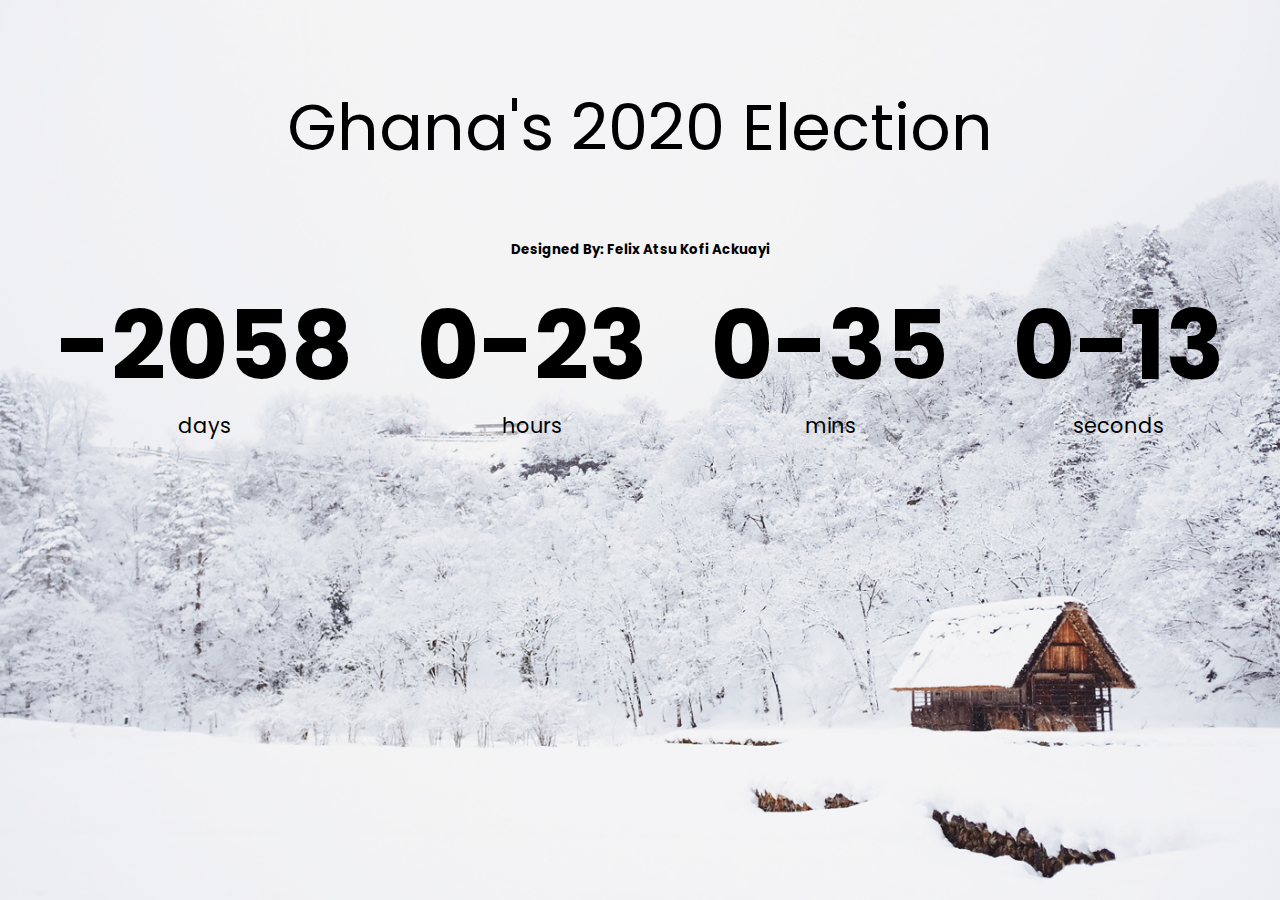
<file: countdown-timer/index.html>
<!DOCTYPE html>
<html lang="en">
<head>
    <meta charset="UTF-8">
    <title>Timer</title>
    <link rel="stylesheet" href="style.css"><!--//1.-->
    <script src="script.js" defer></script> <!--//2. introduce defer for placing it here-->

</head>
<body>
     <h1> Ghana's 2020 Election </h1> <!--3-->
     <h5>Designed By: Felix Atsu Kofi Ackuayi</h5>

     <div class="countdown-container"><!--4-->

         <div class="countdown-el hours-c"> <!--13-->
             <p class="big-text" id="days">0</p><!--14-->
                 <span>days</span> <!--15-->
         </div>

         <div class="countdown-el hours-c"> <!--10-->
             <p class="big-text" id="hours">0</p><!--11-->
                 <span>hours</span> <!--12-->
         </div>

         <div class="countdown-el hours-c"> <!--7-->
             <p class="big-text" id="mins">0</p><!--8-->
                 <span>mins</span> <!--9-->
         </div>

          <div class="countdown-el hours-c"> <!--5-->
              <p class="big-text" id="seconds">0</p><!--6-->
                   <span>seconds</span> <!--7-->

          </div>
     </div>
</body>
</html>
</file>
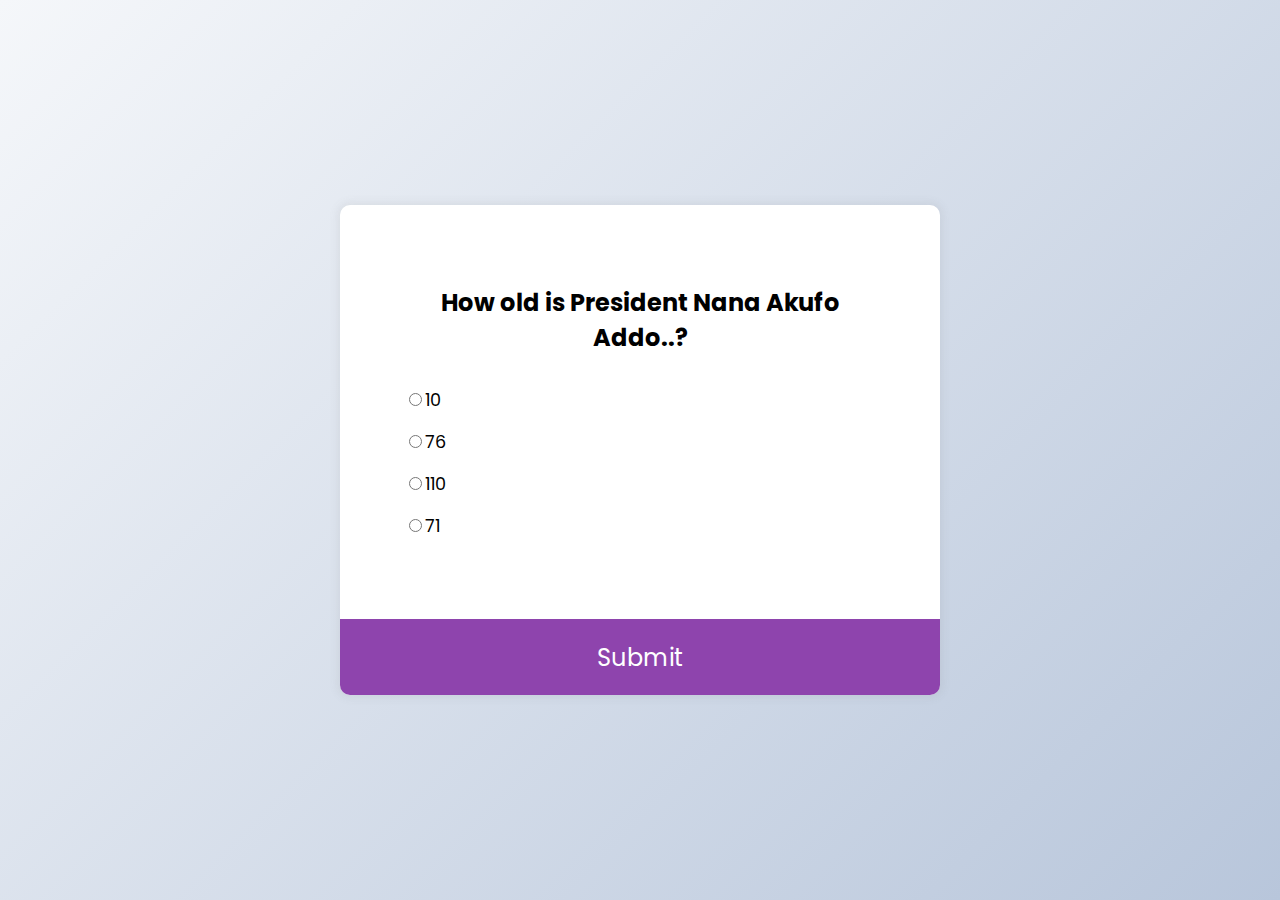
<file: QuizzApp/index.html>
<!DOCTYPE html>
<html lang="en">
<head>
    <meta charset="UTF-8">
    <title>Quiz App</title>
    <link rel="stylesheet" href="style.css">
    <script src="script.js" defer></script>

</head>
<body>


       <!---->
       <div class="quiz-container" id="quiz"><!--1-->
           <div class="quiz-header"><!--10-->

               <h2 id="question">Question Text</h2><!--3-->

               <ul> <!--4.ul>li*4>input+label-->
                   <li><input type="radio" class="answer" id="a" name="answer"><label id="a_text" for="a">Question</label></li><!--5-->
                   <li><input type="radio" class="answer" id="b" name="answer"><label id="b_text" for="b">Question</label></li><!--6-->
                   <li><input type="radio" class="answer" id="c" name="answer"><label id="c_text" for="c">Question</label></li><!--7-->
                   <li><input type="radio" class="answer" id="d" name="answer"><label id="d_text" for="d">Question</label></li><!--8-->
               </ul>

           </div>
           <button id="submitBtn"> Submit </button> <!--2-->
       </div>
</body>
</html>
</file>
<file: countdown-timer/style.css>
/*2.*/ /*https://fonts.google.com/specimen/Poppins*/
@import url('https://fonts.googleapis.com/css2?family=Poppins:wght@400;600&display=swap');


*{ /*1*/
    box-sizing: border-box ; /*1.*/
}


body{
    background-image: url("fabian-mardi-snow.jpg");
    font-family: "Poppins", sans-serif ;/*4*/
    background-size: cover;/*6*/
    background-position: center center;/*7*/
    display: flex; /*8*/
    flex-direction: column;/*9*/
   /* align-content: center;!*10*!*/
    align-items: center;/*11*/
    min-height: 100vh;/*5*/
    margin: 0; /*3*/
}

h1{
    font-weight: normal;/*22*/
    font-size: 4rem;/*13*/
    margin-top: 5rem;/*23*/

}

.countdown-container{/*12*/

    display: flex;/*24*/
    /*Making it mobile responsive*/
    flex-wrap: wrap;
    justify-content: center;

}

.big-text{/*15*/
    font-weight: bold;/*21*/
    font-size: 6rem;/*16*/
    line-height: 1;/*17*/
    margin: 1rem 2rem;/*18*/
}

.countdown-el{/*18*/
    text-align: center;/*19*/
}
.countdown-el span{/*20*/
    font-size: 1.3rem;/*25*/
}
</file>
<file: QuizzApp/style.css>
/*2.*/ /*https://fonts.google.com/specimen/Poppins*/
@import url('https://fonts.googleapis.com/css2?family=Poppins:wght@400;600&display=swap');


*{ /*1*/
    box-sizing: border-box ; /*1.*/
}


body{
    background-color: #b8c6db;/*2. Copy from: https://www.eggradients.com/?73afe765_page=3*/
    /*background-image: linear-gradient(315deg, #b8c6db 0%, #f5f7fa 74%);*//*2a. Copy from: https://www.eggradients.com/?73afe765_page=3*/
    background-image: linear-gradient(315deg, #b8c6db 0%, #f5f7fa 100%);
    font-family: "Poppins",sans-serif;/*3*/
    margin: 0;/*4*/
    min-height: 100vh;/*5*/
    justify-content: center;/*6*/
    align-items: center;/*7*/
    display: flex;/*8*/

}

.quiz-container{/*9*/
    background-color: #fff;/*10*/
    /*width: 400px;!*11*!*/
    width: 600px;/*11*/
   /* box-shadow: 0 0 10px 5px rgba(0,0,0,0.1);!*12*!*/
    box-shadow: 0 0 10px 2px rgba(100,100,100,0.1);/*12*/
    overflow: hidden;/*29*/
    border-radius: 10px;/*13*/
    max-width: 100%;/*19*/
}
.quiz-header{ /*14*/
    /*padding: 2rem;*//*15*/
    padding: 4rem;
}

h2{/*33*/
    padding: 1rem;
    text-align: center;
    margin: 0;/*34*/
}

ul{ /*16*/

    list-style: none;/*17*/
    padding: 0;/*18*/

}/*16*/

ul li{ /*35*/

    /*font-size: 1.1rem;*//*37*/
    font-size: 1.1rem;
    margin: 1rem 0;/*36*/
   /* font-weight: bold;!*38*!*/
}

ul li label{
    cursor: pointer;
}

button{/*20*/
    background-color: #8e44ad;/*21 https://flatuicolors.com/palette/defo*/
    border: none;/*27*/
    color: white;/*25*/
    cursor: pointer;/*32*/
    display: block;/*22*/
    font-family: inherit;/*26*/
    /*font-size: 1.5rem;*//*28*/
    font-size: 1.5rem;
    width: 100%;/*23*/
    /*padding: 2rem;*//*24*/
    padding: 1.3rem;


}

button:hover{/*30*/
    background-color: #732d91;/*31*/
}

button:focus{
    background-color: #732d91;
    outline: none;
}
</file>
